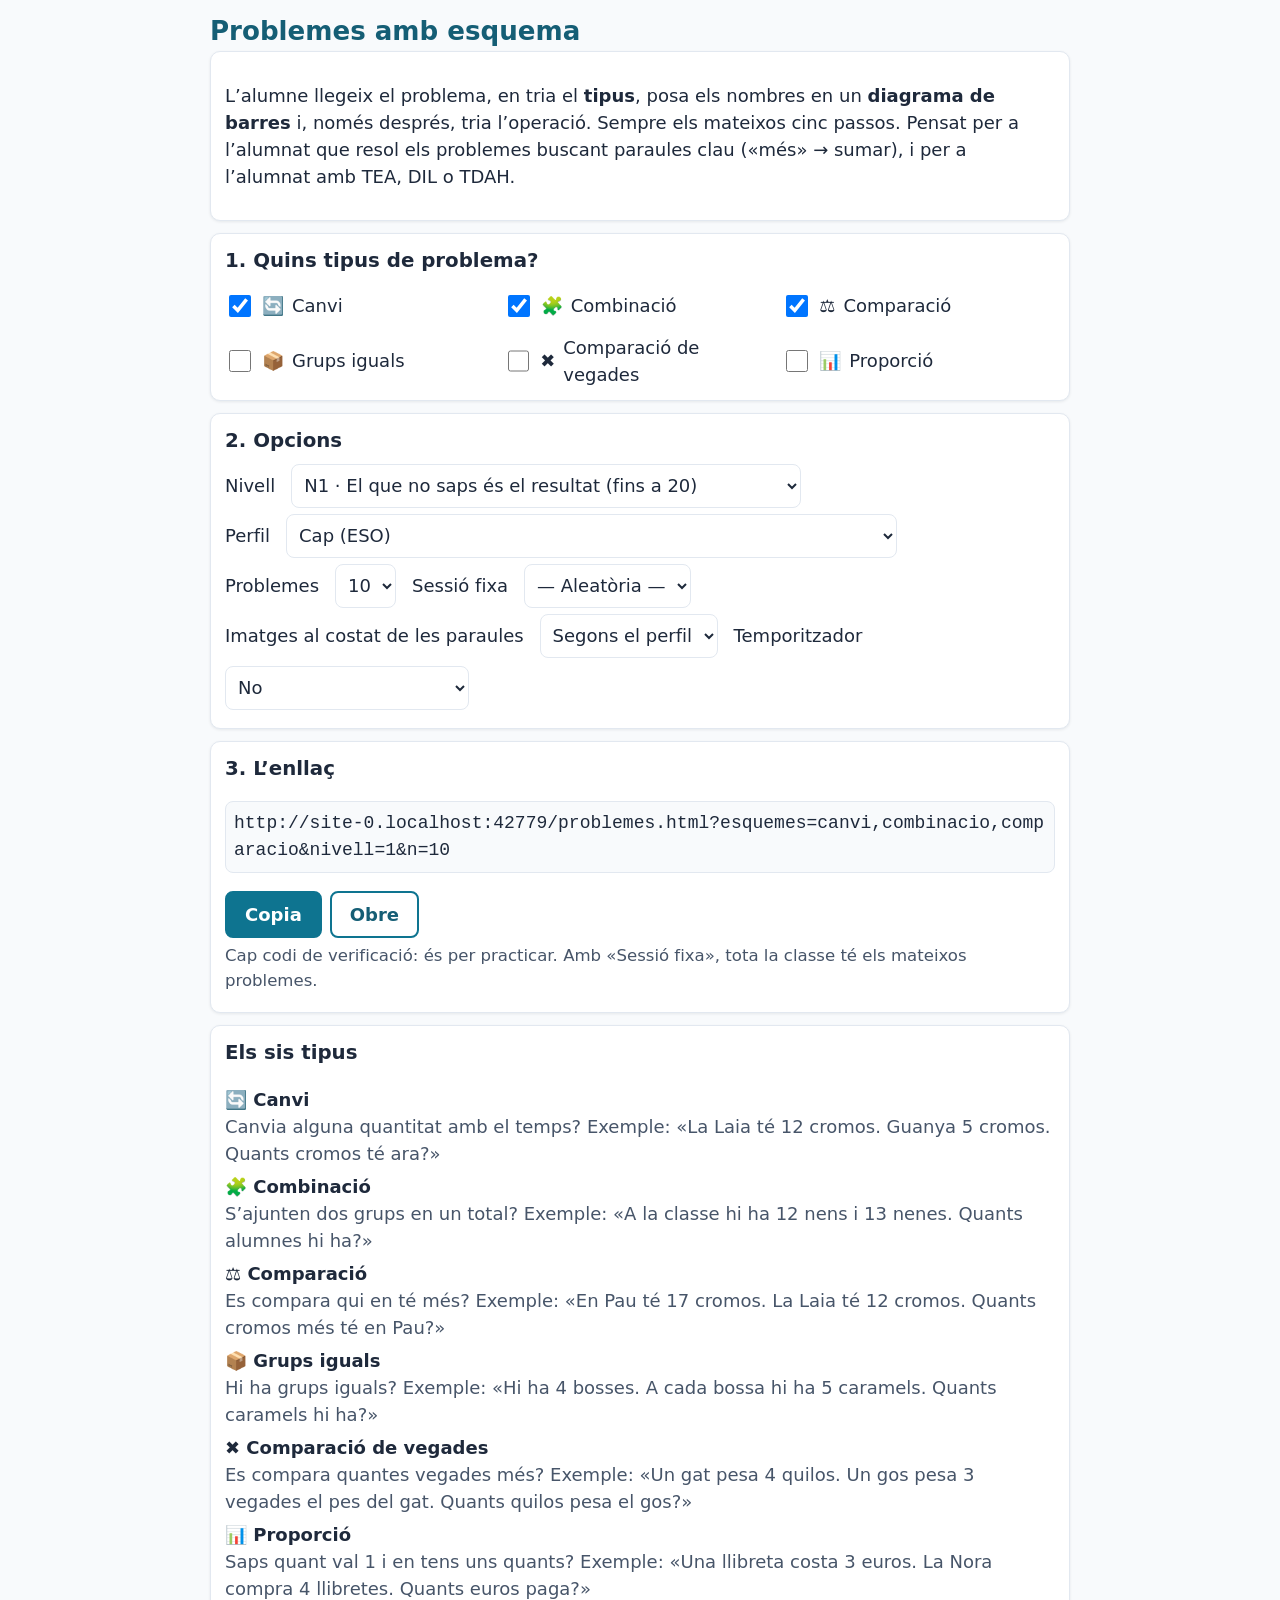
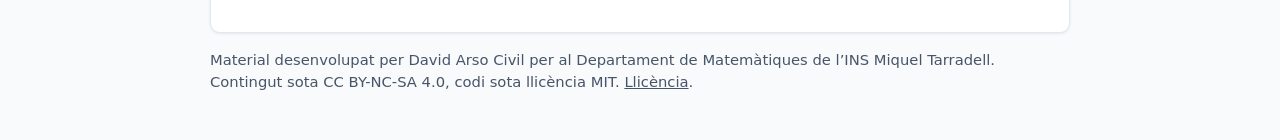
<file: index.html>
<!doctype html>
<html lang="ca">
<head>
    <meta charset="utf-8">
    <meta name="viewport" content="width=device-width, initial-scale=1">
    <title>Problemes amb esquema · Enllaços per al professorat</title>
    <meta name="description" content="Problemes d’enunciat resolts amb diagrames de barres: generador d’enllaços per al professorat.">
    <link rel="icon" href="favicon.svg" type="image/svg+xml">
    <link rel="stylesheet" href="css/tokens.css?v=713140e1">
    <link rel="stylesheet" href="css/esquemes.css?v=2d245ba8">
</head>
<body>
    <header class="capcalera">
        <h1>Problemes amb esquema</h1>
    </header>

    <main class="generador">
        <section>
            <p>
                L’alumne llegeix el problema, en tria el <strong>tipus</strong>, posa els nombres en un
                <strong>diagrama de barres</strong> i, només després, tria l’operació. Sempre els mateixos cinc passos.
                Pensat per a l’alumnat que resol els problemes buscant paraules clau («més» → sumar), i per a l’alumnat amb TEA, DIL o TDAH.
            </p>
        </section>

        <section aria-labelledby="t-esquemes">
            <h2 id="t-esquemes">1. Quins tipus de problema?</h2>
            <fieldset>
                <legend class="sr">Esquemes</legend>
                <div id="opcions-esquemes" class="opcions-esquemes"></div>
            </fieldset>
        </section>

        <section aria-labelledby="t-opcions">
            <h2 id="t-opcions">2. Opcions</h2>
            <div class="fila-camp">
                <label for="nivell">Nivell</label>
                <select id="nivell">
                    <option value="1">N1 · El que no saps és el resultat (fins a 20)</option>
                    <option value="2">N2 · El que no saps és el canvi o una part (fins a 50)</option>
                    <option value="3">N3 · El que no saps és el principi (fins a 100)</option>
                    <option value="4">N4 · Paraules que enganyen (fins a 100)</option>
                </select>
            </div>
            <div class="fila-camp">
                <label for="perfil">Perfil</label>
                <select id="perfil">
                    <option value="">Cap (ESO)</option>
                    <option value="tea">TEA: sense animacions, frase «Ara… Després…» a cada pas</option>
                    <option value="tdah">TDAH: tandes de 5, un pas a la vegada, temporitzador opcional</option>
                    <option value="dil">DIL: nombres fins a 20, 2 tipus a triar, imatges</option>
                </select>
            </div>
            <div class="fila-camp">
                <label for="n">Problemes</label>
                <select id="n">
                    <option>5</option>
                    <option selected>10</option>
                    <option>15</option>
                    <option>20</option>
                </select>
                <label for="fixed">Sessió fixa</label>
                <select id="fixed">
                    <option value="">— Aleatòria —</option>
                    <option>A</option>
                    <option>B</option>
                    <option>C</option>
                </select>
            </div>
            <div class="fila-camp">
                <label for="pictos">Imatges al costat de les paraules</label>
                <select id="pictos">
                    <option value="">Segons el perfil</option>
                    <option value="1">Sí</option>
                    <option value="0">No</option>
                </select>
                <label for="temporitzador">Temporitzador</label>
                <select id="temporitzador">
                    <option value="">No</option>
                    <option value="2">2 minuts per problema</option>
                    <option value="3">3 minuts per problema</option>
                    <option value="5">5 minuts per problema</option>
                </select>
            </div>
        </section>

        <section aria-labelledby="t-enllac">
            <h2 id="t-enllac">3. L’enllaç</h2>
            <p id="enllac" class="enllac" tabindex="0"></p>
            <div class="accions">
                <button type="button" class="btn btn-principal" id="btn-copia">Copia</button>
                <button type="button" class="btn" id="btn-obre">Obre</button>
            </div>
            <p id="estat-copia" class="nota" aria-live="polite"></p>
            <p class="nota">Cap codi de verificació: és per practicar. Amb «Sessió fixa», tota la classe té els mateixos problemes.</p>
        </section>

        <section aria-labelledby="t-tipus">
            <h2 id="t-tipus">Els sis tipus</h2>
            <dl id="explica" class="explica"></dl>
        </section>
    </main>

    <footer class="peu">
        <p>
            Material desenvolupat per David Arso Civil per al Departament de Matemàtiques de l’INS Miquel Tarradell.
            Contingut sota CC BY-NC-SA 4.0, codi sota llicència MIT. <a href="LLICENCIA.md">Llicència</a>.
        </p>
    </footer>

    <script src="js/motor/esquemes.js?v=5ab23a64"></script>
    <script src="js/ui/enllacos.js?v=dfb43607"></script>
</body>
</html>
</file>
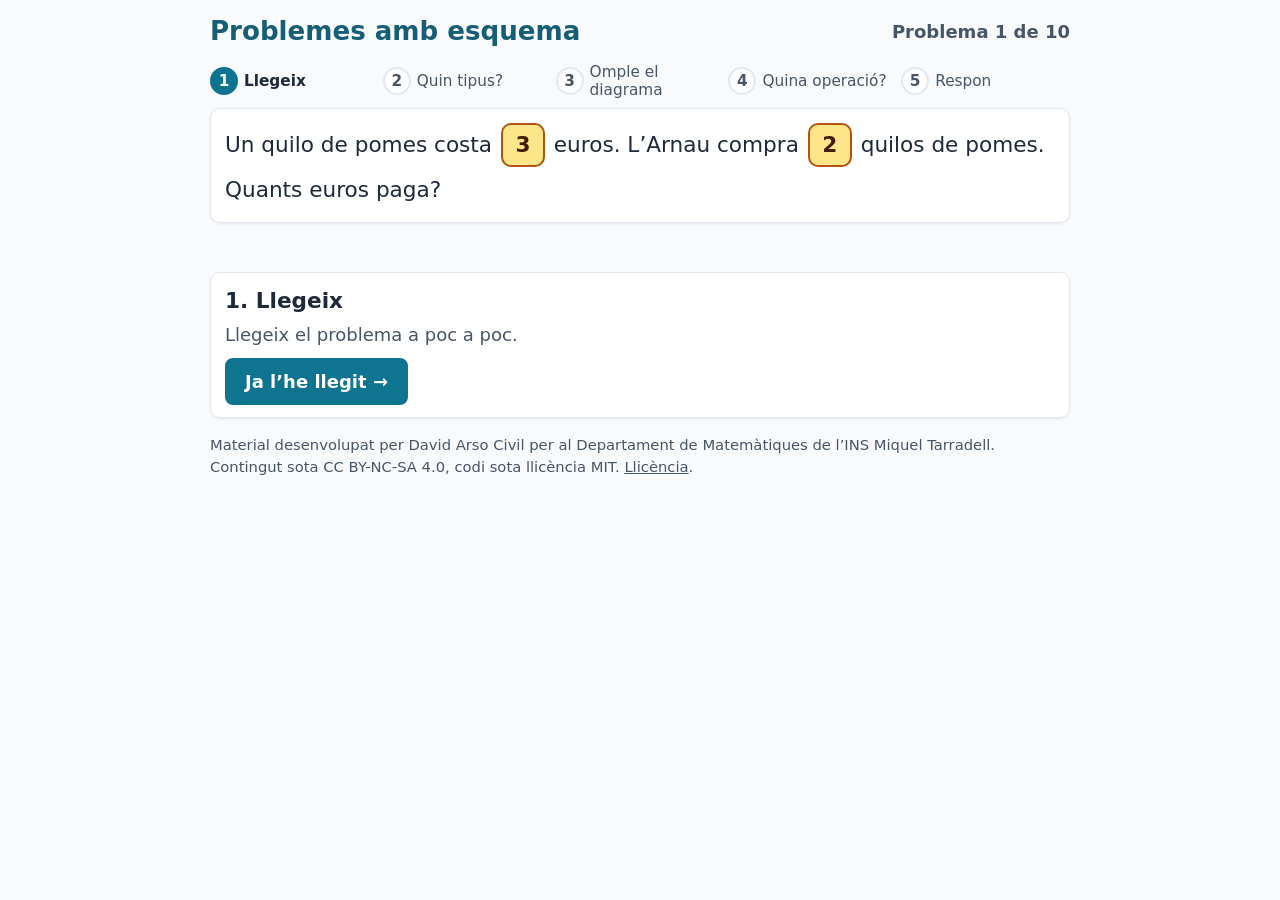
<file: problemes.html>
<!doctype html>
<html lang="ca">
<head>
    <meta charset="utf-8">
    <meta name="viewport" content="width=device-width, initial-scale=1">
    <title>Problemes amb esquema · Step Quiz</title>
    <link rel="icon" href="favicon.svg" type="image/svg+xml">
    <link rel="stylesheet" href="css/tokens.css?v=713140e1">
    <link rel="stylesheet" href="css/esquemes.css?v=2d245ba8">
</head>
<body class="alumne">
    <header class="capcalera">
        <h1>Problemes amb esquema</h1>
        <p id="comptador" class="comptador"></p>
        <svg id="rellotge" class="rellotge" viewBox="0 0 40 40" role="img" aria-label="Temps" hidden>
            <circle class="fons-disc" cx="20" cy="20" r="15.9155"/>
            <circle class="disc" cx="20" cy="20" r="15.9155" pathLength="100" stroke-dasharray="100" stroke-dashoffset="0"/>
        </svg>
    </header>

    <ol id="passos" class="passos" aria-label="Passos"></ol>
    <p id="ara-passa" class="ara-passa" hidden></p>

    <main class="principal">
        <section id="enunciat" class="enunciat" aria-label="Problema"></section>
        <div id="resum" class="resum" aria-label="El que ja has fet"></div>
        <section class="pas" aria-labelledby="pas-titol">
            <h2 id="pas-titol" class="pas-titol" tabindex="-1"></h2>
            <p id="pas-instruccio" class="pas-instruccio"></p>
            <div id="pas-cos"></div>
            <div id="feedback" class="feedback" aria-live="polite"></div>
            <div id="accions" class="accions"></div>
        </section>
    </main>
    <div id="arrossega" class="arrossega" aria-hidden="true" hidden></div>

    <footer class="peu">
        <p>
            Material desenvolupat per David Arso Civil per al Departament de Matemàtiques de l’INS Miquel Tarradell.
            Contingut sota CC BY-NC-SA 4.0, codi sota llicència MIT. <a href="LLICENCIA.md">Llicència</a>.
        </p>
    </footer>

    <script src="data/noms.js?v=ebdb729a"></script>
    <script src="data/pictos.js?v=912fb477"></script>
    <script src="data/plantilles.js?v=656b8701"></script>
    <script src="js/motor/atzar.js?v=30b2f084"></script>
    <script src="js/motor/esquemes.js?v=5ab23a64"></script>
    <script src="js/motor/generador.js?v=bca760e6"></script>
    <script src="js/ui/textos.js?v=919b41b2"></script>
    <script src="js/ui/diagrames.js?v=bb3c1d85"></script>
    <script src="js/ui/app.js?v=146b38b5"></script>
</body>
</html>
</file>
<file: css/tokens.css>
/*
============================================================================
PROJECTE: esquemes (Step Quiz, vanilla JS)
FITXER: css/tokens.css
ROL: Colors i mides comuns, en mode clar i fosc. Contrast del text ≥ 4,5:1.
DEPENDÈNCIES: cap. Es carrega abans de css/esquemes.css.
============================================================================
*/
:root {
    --text: #1e293b;
    --text-suau: #475569;
    --fons: #f8fafc;
    --panell: #ffffff;
    --vora-panell: #e2e8f0;
    --primari: #0e7490;
    --primari-fosc: #155e75;
    --primari-clar: #cffafe;
    --be: #047857;
    --be-fons: #d1fae5;
    --error: #b91c1c;
    --error-fons: #fee2e2;
    --info: #1d4ed8;
    --info-fons: #dbeafe;

    /* Fitxes i diagrames */
    --xip: #fde68a;
    --xip-vora: #b45309;
    --xip-text: #451a03;
    --barra: #e0f2fe;
    --barra-vora: #0369a1;
    --barra-2: #fef3c7;
    --barra-2-vora: #b45309;

    --radi: 10px;
    --ombra: 0 1px 3px rgba(15, 23, 42, 0.08);
    --lletra: system-ui, -apple-system, 'Segoe UI', Roboto, Ubuntu, 'Helvetica Neue', Arial, sans-serif;
}

@media (prefers-color-scheme: dark) {
    :root {
        --text: #e2e8f0;
        --text-suau: #94a3b8;
        --fons: #0f172a;
        --panell: #1e293b;
        --vora-panell: #334155;
        --primari: #67e8f9;
        --primari-fosc: #a5f3fc;
        --primari-clar: #164e63;
        --be: #6ee7b7;
        --be-fons: #064e3b;
        --error: #fca5a5;
        --error-fons: #450a0a;
        --info: #93c5fd;
        --info-fons: #1e3a8a;

        --xip: #fcd34d;
        --xip-vora: #f59e0b;
        --xip-text: #451a03;
        --barra: #0c4a6e;
        --barra-vora: #7dd3fc;
        --barra-2: #451a03;
        --barra-2-vora: #fbbf24;
        --ombra: none;
    }
}
</file>
<file: css/esquemes.css>
/*
============================================================================
PROJECTE: esquemes (Step Quiz, vanilla JS)
FITXER: css/esquemes.css
ROL: Estils de la pàgina de l'alumne (problemes.html) i del generador
     d'enllaços (index.html): passos, enunciat, fitxes, diagrames, perfils.
     Sense animacions llargues (≤ 300 ms) i cap amb el perfil tea o amb
     prefers-reduced-motion. Impressió: negre sobre blanc.
DEPENDÈNCIES: css/tokens.css (es carrega abans).
============================================================================
*/
* {
    box-sizing: border-box;
}
html {
    -webkit-text-size-adjust: 100%;
}
body {
    margin: 0;
    padding: 12px 16px 32px;
    font-family: var(--lletra);
    font-size: 18px;
    line-height: 1.5;
    color: var(--text);
    background: var(--fons);
}
button,
input,
select {
    font: inherit;
}
.sr {
    position: absolute;
    width: 1px;
    height: 1px;
    overflow: hidden;
    clip: rect(0 0 0 0);
    white-space: nowrap;
}
/* «hidden» també per als SVG (l'atribut sol no els amaga) */
[hidden] {
    display: none !important;
}
.capcalera,
.passos,
.ara-passa,
.principal,
.peu,
.generador {
    max-width: 860px;
    margin-left: auto;
    margin-right: auto;
}
.capcalera {
    display: flex;
    align-items: center;
    gap: 14px;
    flex-wrap: wrap;
}
.capcalera h1 {
    margin: 0;
    font-size: 1.45em;
    color: var(--primari-fosc);
    flex: 1 1 auto;
}
.comptador {
    margin: 0;
    color: var(--text-suau);
    font-weight: 600;
}
.rellotge {
    width: 40px;
    height: 40px;
}
.fons-disc {
    fill: none;
    stroke: var(--vora-panell);
    stroke-width: 8;
}
.disc {
    fill: none;
    stroke: var(--primari);
    stroke-width: 8;
    transform: rotate(-90deg);
    transform-origin: 20px 20px;
}

/* ── Els cinc passos (sempre al mateix lloc) ───────────────────────────── */
.passos {
    list-style: none;
    padding: 0;
    margin: 12px auto 8px;
    display: grid;
    grid-template-columns: repeat(5, 1fr);
    gap: 4px;
}
.passos li {
    display: flex;
    align-items: center;
    gap: 6px;
    color: var(--text-suau);
    font-size: 0.85em;
    line-height: 1.2;
}
.passos .punt {
    flex: 0 0 auto;
    width: 28px;
    height: 28px;
    border-radius: 50%;
    border: 2px solid var(--vora-panell);
    display: inline-flex;
    align-items: center;
    justify-content: center;
    font-weight: 700;
    background: var(--panell);
}
.passos li.fet .punt {
    background: var(--be);
    border-color: var(--be);
    color: var(--panell);
}
.passos li.actual {
    color: var(--text);
    font-weight: 700;
}
.passos li.actual .punt {
    border-color: var(--primari);
    background: var(--primari);
    color: var(--panell);
}
@media (max-width: 560px) {
    .passos .nom-pas {
        display: none; /* al mòbil, només els números; el títol del pas diu quin és */
    }
    .passos li {
        justify-content: center;
    }
}
.ara-passa {
    margin: 0 auto 8px;
    padding: 6px 10px;
    border-left: 4px solid var(--info);
    background: var(--info-fons);
    color: var(--info);
    border-radius: 6px;
}

/* ── Enunciat i pas ────────────────────────────────────────────────────── */
.enunciat,
.pas,
.generador section {
    background: var(--panell);
    border: 1px solid var(--vora-panell);
    border-radius: var(--radi);
    box-shadow: var(--ombra);
    padding: 12px 14px;
    margin-bottom: 12px;
}
.text-problema {
    font-size: 1.2em;
    line-height: 1.9;
    margin: 0;
}
.picto {
    font-size: 1.1em;
}
.resum {
    display: flex;
    flex-wrap: wrap;
    gap: 6px;
    margin-bottom: 10px;
    min-height: 1.5em;
}
.insignia {
    padding: 2px 10px;
    border-radius: 999px;
    background: var(--primari-clar);
    color: var(--primari-fosc);
    font-weight: 600;
    font-size: 0.9em;
}
.pas-titol {
    margin: 0;
    font-size: 1.2em;
}
.pas-titol:focus {
    outline: none;
}
.pas-instruccio {
    margin: 4px 0 10px;
    color: var(--text-suau);
}
.nota {
    color: var(--text-suau);
    margin: 6px 0;
    font-size: 0.92em;
}

/* ── Fitxes ────────────────────────────────────────────────────────────── */
.xip {
    display: inline-flex;
    align-items: center;
    justify-content: center;
    min-width: 44px;
    min-height: 44px;
    padding: 2px 10px;
    margin: 2px;
    border: 2px solid var(--xip-vora);
    border-radius: 10px;
    background: var(--xip);
    color: var(--xip-text);
    font-weight: 800;
    font-size: 1em;
    line-height: 1;
    cursor: default;
    touch-action: none;
}
.enunciat.actiu .xip,
.piscina .xip {
    cursor: grab;
}
.xip.usat {
    opacity: 0.45;
}
.xip.seleccionat {
    outline: 4px solid var(--info);
    outline-offset: 2px;
}
.xip-q {
    background: var(--panell);
    color: var(--text);
    border-style: dashed;
}
.piscina {
    display: flex;
    flex-wrap: wrap;
    gap: 8px;
    margin: 12px 0 4px;
}
.arrossega {
    position: fixed;
    z-index: 10;
    pointer-events: none;
    transform: translate(-50%, -60%);
    padding: 8px 14px;
    border: 2px solid var(--xip-vora);
    border-radius: 10px;
    background: var(--xip);
    color: var(--xip-text);
    font-weight: 800;
}

/* ── Diagrames de barres ───────────────────────────────────────────────── */
.diagrama {
    display: flex;
    flex-direction: column;
    gap: 8px;
    margin: 6px 0;
}
.fila {
    display: flex;
    gap: 4px;
}
.barra {
    min-height: 56px;
    border: 2px solid var(--barra-vora);
    border-radius: 6px;
    background: var(--barra);
    display: flex;
    flex-direction: column;
    align-items: center;
    justify-content: center;
    min-width: 0;
}
.f1 {
    flex: 1 1 0;
}
.f2 {
    flex: 2 1 0;
}
.f3 {
    flex: 3 1 0;
}
.f4 {
    flex: 4 1 0;
}
.f5 {
    flex: 5 1 0;
}
.barra.afegeix,
.barra.altra {
    background: var(--barra-2);
    border-color: var(--barra-2-vora);
}
.barra.treu {
    background: repeating-linear-gradient(135deg, var(--barra-2) 0 8px, var(--panell) 8px 16px);
    border-color: var(--barra-2-vora);
    border-style: dashed;
}
.barra.diferencia {
    background: var(--panell);
    border-style: dashed;
    border-color: var(--barra-2-vora);
}
.buit {
    min-height: 56px;
}
.punts {
    align-self: center;
    font-weight: 800;
    color: var(--text-suau);
    padding: 0 2px;
}
.grup-gran {
    border-bottom: 3px solid var(--barra-vora);
    padding-bottom: 4px;
}
.peu-diagrama {
    display: flex;
    flex-wrap: wrap;
    gap: 8px;
}
.casella {
    cursor: pointer;
    color: var(--text);
    padding: 2px 4px;
    font: inherit;
}
.casella.petita {
    min-height: 56px;
    min-width: 7.5em;
    border: 2px solid var(--barra-vora);
    border-radius: 6px;
    background: var(--barra);
    display: inline-flex;
    flex-direction: column;
    align-items: center;
    justify-content: center;
}
.casella-etiqueta {
    font-size: 0.75em;
    color: var(--text-suau);
    line-height: 1.1;
    text-align: center;
}
.casella-valor {
    min-width: 2.2em;
    min-height: 1.4em;
    font-weight: 800;
    font-size: 1.15em;
    border-bottom: 2px dashed var(--text-suau);
    text-align: center;
}
.casella.plena .casella-valor,
.casella-valor.copia {
    border-bottom-color: transparent;
}
.casella.mal {
    border-color: var(--error);
    border-width: 3px;
    background: var(--error-fons);
}
.casella:focus-visible {
    outline: 3px solid var(--info);
    outline-offset: 2px;
}
.taula-proporcio {
    border-collapse: separate;
    border-spacing: 6px;
}
.taula-proporcio th {
    text-align: right;
    font-weight: 600;
    padding-right: 6px;
}
.taula-proporcio .casella {
    min-height: 56px;
    min-width: 6em;
    border: 2px solid var(--barra-vora);
    border-radius: 6px;
    background: var(--barra);
    display: inline-flex;
    flex-direction: column;
    align-items: center;
    justify-content: center;
}
.fix {
    display: inline-flex;
    min-width: 6em;
    min-height: 56px;
    align-items: center;
    justify-content: center;
    border: 2px solid var(--vora-panell);
    border-radius: 6px;
    font-weight: 800;
    font-size: 1.15em;
}

/* ── Targetes dels esquemes ────────────────────────────────────────────── */
.cartes {
    display: grid;
    grid-template-columns: repeat(auto-fill, minmax(150px, 1fr));
    gap: 10px;
}
.carta {
    display: flex;
    flex-direction: column;
    align-items: center;
    gap: 6px;
    min-height: 44px;
    padding: 10px;
    border: 2px solid var(--vora-panell);
    border-radius: 10px;
    background: var(--panell);
    color: var(--text);
    cursor: pointer;
}
.carta-icona {
    font-size: 1.6em;
}
.carta-nom {
    font-weight: 700;
    text-align: center;
}
.carta.mal {
    border-color: var(--error);
    opacity: 0.6;
}
.carta.mal::after {
    content: '✗';
    color: var(--error);
    font-weight: 800;
}
.mini {
    width: 78px;
    height: 42px;
}
.m-barra {
    fill: var(--barra);
    stroke: var(--barra-vora);
}
.m-afegit {
    fill: var(--barra-2);
    stroke: var(--barra-2-vora);
}
.m-buit {
    fill: none;
    stroke: var(--barra-2-vora);
    stroke-dasharray: 3 2;
}
.m-linia {
    stroke: var(--text-suau);
}
.m-text {
    fill: var(--text);
    font-size: 11px;
    font-weight: 700;
}

/* ── Operació i resposta ───────────────────────────────────────────────── */
.equacio {
    font-size: 1.6em;
    font-weight: 800;
    margin: 4px 0 10px;
    letter-spacing: 0.04em;
}
.pregunta {
    font-weight: 600;
}
.ops {
    display: flex;
    gap: 10px;
    flex-wrap: wrap;
}
.op {
    width: 56px;
    height: 56px;
    border: 2px solid var(--primari);
    border-radius: 10px;
    background: var(--panell);
    color: var(--primari-fosc);
    font-size: 1.6em;
    font-weight: 800;
    cursor: pointer;
}
.op.triat {
    background: var(--primari);
    color: var(--panell);
}
.op.mal {
    border-color: var(--error);
    color: var(--error);
    opacity: 0.6;
}
.op:disabled {
    cursor: default;
}
.fila-calcul,
.frase {
    font-size: 1.25em;
    font-weight: 600;
    display: flex;
    align-items: center;
    gap: 8px;
    flex-wrap: wrap;
}
.op-gran {
    font-size: 1.3em;
    font-weight: 800;
}
input.num {
    width: 4.2em;
    min-height: 44px;
    padding: 4px 8px;
    border: 2px solid var(--vora-panell);
    border-radius: 8px;
    background: var(--panell);
    color: var(--text);
    font-size: 1em;
    font-weight: 700;
    text-align: center;
}

/* ── Missatges i botons ────────────────────────────────────────────────── */
.feedback .fb {
    margin: 8px 0;
    padding: 8px 10px;
    border-radius: 8px;
}
.fb-error {
    background: var(--error-fons);
    color: var(--error);
}
.fb-be {
    background: var(--be-fons);
    color: var(--be);
}
.fb-info {
    background: var(--info-fons);
    color: var(--info);
}
.fb-icona {
    font-weight: 800;
}
.accions {
    display: flex;
    flex-wrap: wrap;
    gap: 8px;
    margin-top: 10px;
}
.btn {
    min-height: 44px;
    padding: 8px 18px;
    border: 2px solid var(--primari);
    border-radius: 8px;
    background: var(--panell);
    color: var(--primari-fosc);
    font-weight: 700;
    cursor: pointer;
}
.btn-principal {
    background: var(--primari);
    color: var(--panell);
}
.btn:focus-visible,
.carta:focus-visible,
.op:focus-visible,
.xip:focus-visible,
input:focus-visible,
select:focus-visible {
    outline: 3px solid var(--info);
    outline-offset: 2px;
}
.peu {
    color: var(--text-suau);
    font-size: 0.82em;
    margin-top: 16px;
}
.peu a {
    color: inherit;
}

/* ── Generador d'enllaços (index.html) ─────────────────────────────────── */
.generador h2 {
    margin: 0 0 8px;
    font-size: 1.1em;
}
.generador fieldset {
    border: none;
    padding: 0;
    margin: 0;
}
.opcions-esquemes {
    display: grid;
    grid-template-columns: repeat(auto-fill, minmax(230px, 1fr));
    gap: 6px;
}
.generador label.opcio {
    display: flex;
    align-items: center;
    gap: 8px;
    min-height: 44px;
}
.generador input[type='checkbox'],
.generador input[type='radio'] {
    width: 22px;
    height: 22px;
}
.fila-camp {
    display: flex;
    flex-wrap: wrap;
    gap: 8px 16px;
    align-items: center;
    margin: 6px 0;
}
.fila-camp select {
    min-height: 44px;
    padding: 4px 8px;
    border: 1px solid var(--vora-panell);
    border-radius: 8px;
    background: var(--panell);
    color: var(--text);
}
.enllac {
    font-family: ui-monospace, monospace;
    word-break: break-all;
    padding: 8px;
    border-radius: 8px;
    background: var(--fons);
    border: 1px solid var(--vora-panell);
}
.explica dt {
    font-weight: 700;
}
.explica dd {
    margin: 0 0 6px;
    color: var(--text-suau);
}

/* ── Perfils ───────────────────────────────────────────────────────────── */
body.perfil-dil .text-problema {
    font-size: 1.35em;
}
body.perfil-tea *,
body.perfil-tea *::before,
body.perfil-tea *::after {
    transition: none !important;
    animation: none !important;
    scroll-behavior: auto !important;
}
@media (prefers-reduced-motion: reduce) {
    * {
        transition: none !important;
        animation: none !important;
    }
}

/* ── Impressió ─────────────────────────────────────────────────────────── */
@page {
    size: A4;
    margin: 15mm;
}
@media print {
    body {
        background: #fff;
        color: #000;
    }
    .accions,
    .peu,
    .rellotge {
        display: none !important;
    }
}
</file>
